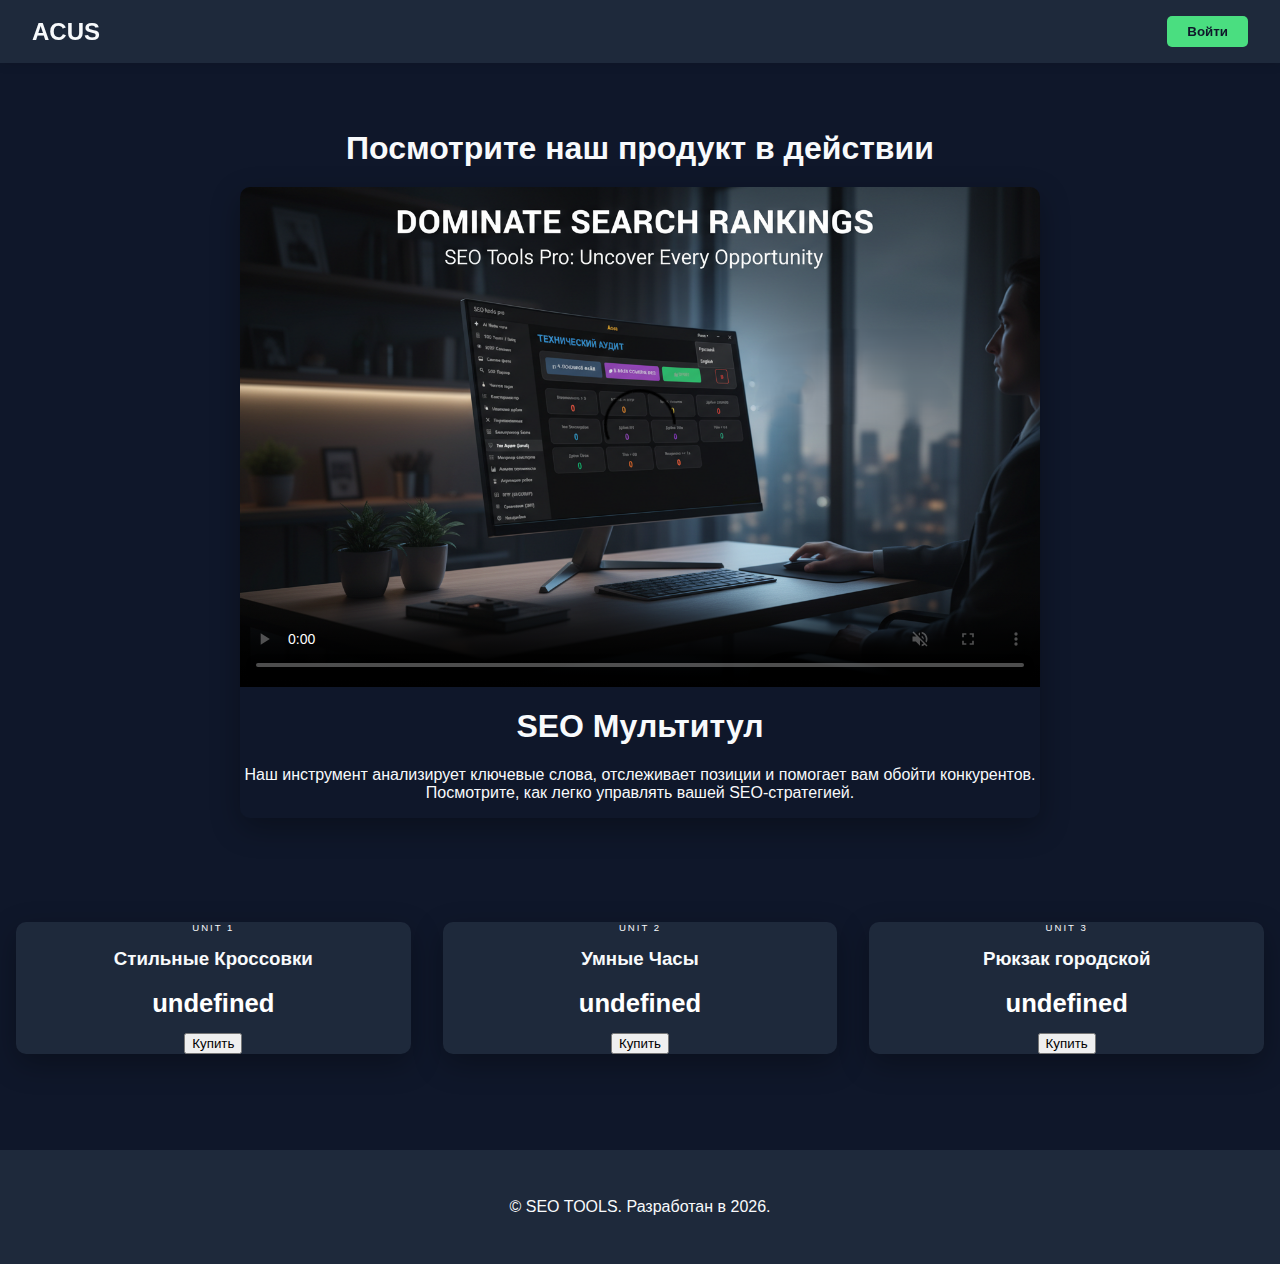
<file: index.html>
<!DOCTYPE html>
<html lang="ru">
<head>
    <meta charset="UTF-8">
    <meta name="viewport" content="width=device-width, initial-scale=1.0">
    <title>seo tools — профессиональный софт для продвижения сайтов и SEO-аудита</title>
    <meta name="description" content="seo tools мощный мультитул для аудита и семантики. Автоматизируйте продвижение и выводите сайты в ТОП-1. Профессиональный софт.">
    <link rel="stylesheet" href="style.css">
    <!-- Иконки -->
    <link rel="stylesheet" href="https://cdnjs.cloudflare.com/ajax/libs/font-awesome/6.0.0/css/all.min.css">
</head>
<body>

    <!-- Шапка -->
    <header>
        <div class="logo">ACUS</div>
        <nav>
            <button id="authBtn" class="btn-login">Войти</button>
            <div id="userProfile" class="hidden">
                <span id="userName">User</span>
                <button id="logoutBtn">Выйти</button>
            </div>
        </nav>
    </header>

    

    <section class="video-section">
        <h2>Посмотрите наш продукт в действии</h2>
        <div class="video-wrapper">
            <video controls muted poster="Pins.png">
                <!-- Замените ссылку на свое главное видео -->
                <source src="https://www.w3schools.com/html/" type="video/mp4">
                Ваш браузер не поддерживает видео.
            </video>
            <div class="video-description">
            <h1>SEO Мультитул</h1>
            <p>
                Наш инструмент анализирует ключевые слова, отслеживает позиции 
                и помогает вам обойти конкурентов. Посмотрите, как легко 
                управлять вашей SEO-стратегией.
            </p>
        </div>
        </div>
    </section>
    <!-- Сетка товаров -->
    <main class="hero">
        <div id="products-grid" class="grid">
            <div class="loading">Загрузка товаров...</div>
            <div class="price-label">${product.term}</div>
        </div>
    </main>
    <!-- Модальное окно авторизации -->
    <div id="authModal" class="modal hidden">
        <div class="modal-content">
            <span class="close">&times;</span>
            <h2>Авторизация</h2>
            <form id="loginForm">
                <input type="text" id="loginEmail" placeholder="Email" required>
                <input type="password" id="loginPass" placeholder="Пароль" required>
                <button type="submit">Войти</button>
            </form>
            <p class="small-text">Демо режим: введите любые данные</p>
        </div>
    </div>

    <footer>
        <p>&copy; SEO TOOLS. Разработан в 2026.</p>
    </footer>

    <script src="script.js"></script>
</body>
</html>
</file>
<file: style.css>
:root {
    --primary: #1e293b;
    --dark: #0f172a;
    --light: #f8fafc;
    --white: #ffffff;
    --green: #4ade80;
}

body {
    font-family: 'Segoe UI', sans-serif;
    margin: 0;
    background-color: var(--dark);
    color: var(--light);
}

/* Header */
header {
    background: var(--primary);
    padding: 1rem 2rem;
    display: flex;
    justify-content: space-between;
    align-items: center;
    box-shadow: 0 2px 10px rgba(0,0,0,0.1);
    position: sticky;
    top: 0;
    z-index: 100;
}

.logo {
    font-weight: bold;
    font-size: 1.5rem;
    color: var(--light);
}

.btn-login {
    background: var(--green);
    color: var(--dark);
    border: none;
    padding: 8px 20px;
    border-radius: 5px;
    cursor: pointer;
    font-weight: bold;
    transition: transform 0.2s;
}

.btn-login:hover {
    transform: scale(1.05);
}

/* Hero */
.hero {
    text-align: center;
    padding: 4rem 1rem;
}

/* Grid */
.grid {
    display: grid;
    grid-template-columns: repeat(auto-fill, minmax(300px, 1fr));
    gap: 2rem;
    perspective: 1000px;
}

/* Карточка товара */
.card {
    background: var(--primary);
    border-radius: 10px;
    overflow: hidden;
    box-shadow: 0 10px 30px rgba(0,0,0,0.3);
    transition: transform 0.3s;
    transform-style: preserve-3d;
}

.card:hover {
    transform: translateZ(20px);
}

.card img {
    width: 100%;
    height: 200px;
    object-fit: cover;
}

.card-content {
    padding: 20px;
    text-align: center;
}

.card h3 {
    margin-top: 0;
    color: var(--light);
}

.card p {
    color: var(--light);
    opacity: 0.8;
}

.price-button {
    background: var(--green);
    color: var(--dark);
    border: none;
    padding: 12px 24px;
    border-radius: 5px;
    cursor: pointer;
    font-weight: bold;
    font-size: 1.2rem;
    margin-top: 1rem;
    position: relative;
    overflow: hidden;
    transition: transform 0.2s;
}

.price-button:hover {
    transform: scale(1.05);
}

.price-button::after {
    content: '';
    position: absolute;
    top: 0;
    left: -100%;
    width: 100%;
    height: 100%;
    background: linear-gradient(90deg, transparent, var(--green), transparent);
    transition: left 0.5s;
}

.price-button:hover::after {
    left: 100%;
}

/* Модальное окно */
.modal {
    position: fixed;
    top: 0; left: 0;
    width: 100%; height: 100%;
    background: rgba(0,0,0,0.7);
    display: flex;
    justify-content: center;
    align-items: center;
    z-index: 1000;
}

.modal-content {
    background: var(--primary);
    padding: 2rem;
    border-radius: 10px;
    width: 300px;
    position: relative;
}

.hidden { display: none !important; }

.close {
    position: absolute;
    right: 15px; top: 10px;
    cursor: pointer;
    font-size: 1.5rem;
    color: var(--light);
}

input {
    width: 100%;
    padding: 10px;
    margin: 10px 0;
    box-sizing: border-box;
    border-radius: 5px;
    border: 1px solid var(--dark);
}

button[type="submit"] {
    width: 100%;
    padding: 10px;
    background: var(--green);
    color: var(--dark);
    border: none;
    cursor: pointer;
    font-weight: bold;
    border-radius: 5px;
}

/* Секция с видео */
.video-section {
    text-align: center;
    padding: 40px 20px;
}

.video-section h2 {
    margin-bottom: 20px;
    font-size: 2rem;
}

.video-wrapper {
    max-width: 800px;
    margin: 0 auto;
    border-radius: 10px;
    overflow: hidden;
    box-shadow: 0 10px 30px rgba(0,0,0,0.3);
    transform-style: preserve-3d;
    transition: transform 0.3s;
}

.video-wrapper:hover {
    transform: translateZ(20px);
}

.video-wrapper video {
    width: 100%;
    display: block;
}

footer {
    text-align: center;
    padding: 1rem;
    margin-top: 2rem;
    background: var(--primary);
}

footer {
    padding: 2rem 1rem; 
}

.telegram-btn {
    display: inline-flex;
    align-items: center;
    gap: 10px; 
    background-color: #2AABEE; 
    color: white;
    padding: 10px 20px;
    border-radius: 5px;
    text-decoration: none;
    font-weight: bold;
    margin-top: 1rem; 
    transition: transform 0.2s, background-color 0.2s;
}

.telegram-btn:hover {
    transform: scale(1.05);
    background-color: #1e87b9; 
}

.telegram-btn .fab {
    font-size: 1.2rem; 
}

/* --- Мобильная оптимизация --- */
/* --- Мобильная оптимизация --- */
@media (max-width: 768px) {
    /* Уменьшаем отступы для экономии места */
    body {
        font-size: 14px; /* Немного уменьшим базовый шрифт */
    }

    header {
        padding: 0.8rem 1rem;
    }

    .hero,
    .video-section {
        padding: 2rem 1rem; /* Уменьшаем боковые и вертикальные отступы */
    }

    /* --- Вот главные изменения для карточек --- */
    .grid {
        grid-template-columns: repeat(2, 1fr); /* Две колонки */
        gap: 1rem;                             /* Уменьшим отступ между карточками */
    }

    .card img {
        height: 160px; /* Уменьшаем высоту картинки, чтобы карточка была компактнее */
    }

    .card-content {
        padding: 15px; /* Уменьшаем внутренние отступы */
    }

    .card h3 {
        font-size: 1.1rem; /* Слегка уменьшаем заголовок в карточке */
    }

    .card p {
        font-size: 0.9rem; /* И текст описания */
        margin-bottom: 10px;
    }

    .price-button {
        font-size: 1rem; /* Уменьшаем кнопку */
        padding: 10px 16px;
    }
    /* --- Конец изменений для карточек --- */

    .video-section h2 {
        font-size: 1.5rem; /* Уменьшаем заголовок */
    }

    .modal-content {
        width: 90%; /* Модальное окно почти на всю ширину */
        padding: 1.5rem;
    }
}

@media (max-width: 480px) {
    /* Дополнительные корректировки для самых маленьких экранов */
    .logo {
        font-size: 1.3rem;
    }

    .btn-login {
        padding: 6px 16px;
    }

    /* На очень маленьких экранах можно вернуть одну колонку, если 2 смотрятся тесно */
    /* Если вам нравится 2 колонки даже здесь, можете удалить эту часть */
    .grid {
        grid-template-columns: 1fr;
    }
}
</file>
